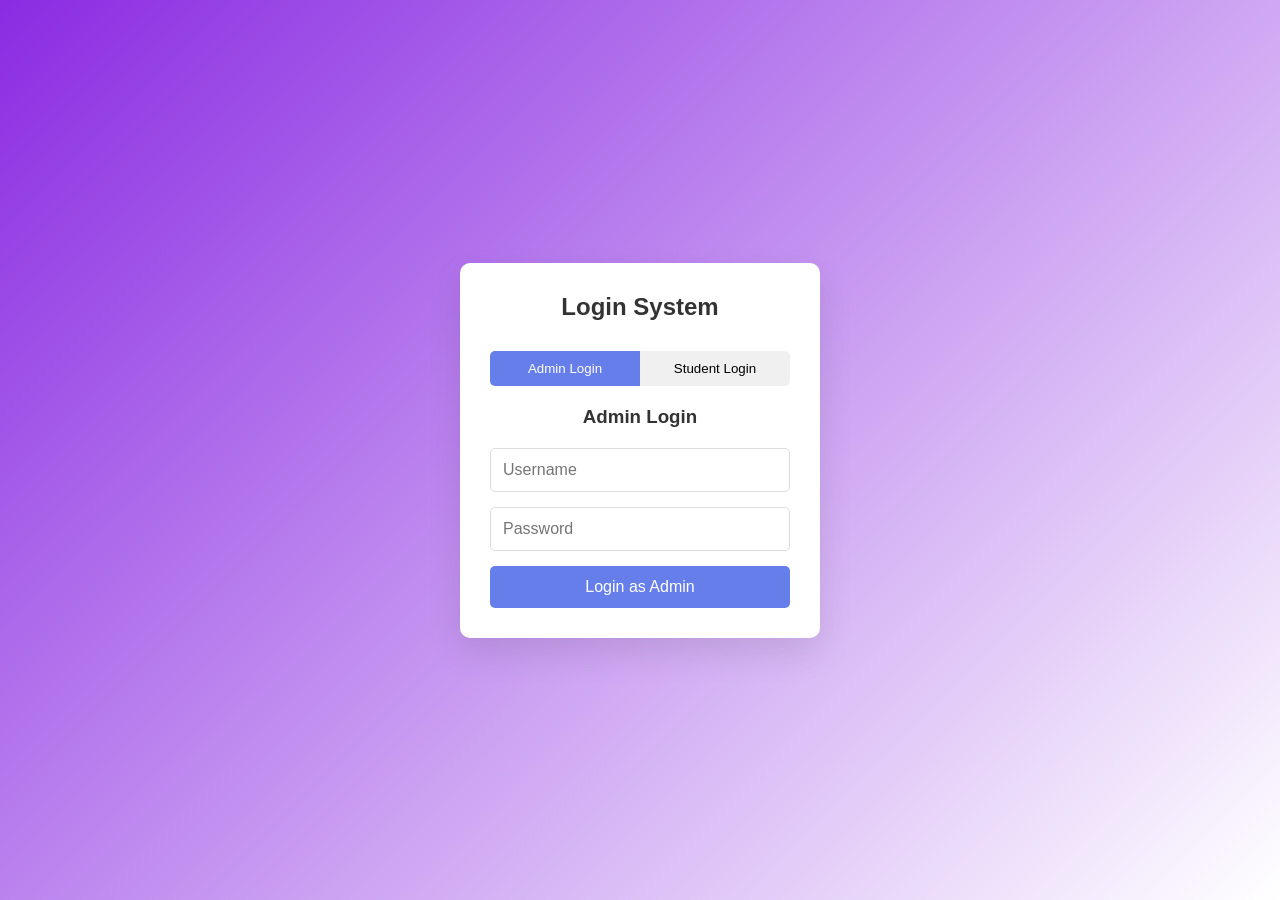
<file: index.html>
<!DOCTYPE html>
<html lang="en">
<head>
    <meta charset="UTF-8">
    <meta name="viewport" content="width=device-width, initial-scale=1.0">
    <meta name="mobile-web-app-capable" content="yes">
    <meta name="apple-mobile-web-app-capable" content="yes">
    <meta name="theme-color" content="#5b2a5e">
    <title>Login System</title>
    <link rel="stylesheet" href="style.css">
</head>
<body class="login-page">
    <div class="container">
        <div class="login-box">
            <h2>Login System</h2>
            
            <div class="tab-buttons">
                <button class="tab-btn active" onclick="showTab('admin')">Admin Login</button>
                <button class="tab-btn" onclick="showTab('student')">Student Login</button>
            </div>

            <form id="adminForm" class="login-form active">
                <h3>Admin Login</h3>
                <input type="text" id="adminUsername" placeholder="Username" required>
                <input type="password" id="adminPassword" placeholder="Password" required>
                <button type="submit">Login as Admin</button>
            </form>

            <form id="studentForm" class="login-form">
                <h3>Student Login</h3>
                <input type="text" id="studentUsername" placeholder="Username" required>
                <input type="password" id="studentPassword" placeholder="Password" required>
                <button type="submit">Login as Student</button>
                <div class="links">
                    <a href="#" onclick="showCreateAccount()">Create New Student Account</a>
                    <a href="#" onclick="showForgotPassword()">Forgot Password?</a>
                </div>
            </form>

            <form id="createForm" class="login-form">
                <h3>Create Student Account</h3>
                <input type="text" id="newUsername" placeholder="New Username" required>
                <input type="password" id="newPassword" placeholder="New Password" required>
                <input type="password" id="confirmPassword" placeholder="Confirm Password" required>
                <button type="submit">Create Account</button>
                <a href="#" onclick="showTab('student')">Back to Login</a>
            </form>

            <form id="forgotForm" class="login-form">
                <h3>Reset Password</h3>
                <input type="text" id="resetUsername" placeholder="Enter Username" required>
                <button type="submit">Reset Password</button>
                <a href="#" onclick="showTab('student')">Back to Login</a>
            </form>

            <div id="message" class="message"></div>
        </div>
    </div>

    <script src="script.js"></script>
</body>
</html>
</file>
<file: style.css>
* {
    margin: 0;
    padding: 0;
    box-sizing: border-box;
}

body {
    font-family: Arial, sans-serif;
    min-height: 100vh;
    display: flex;
    align-items: center;
    justify-content: center;
    background: linear-gradient(135deg, #8a2be2 0%, #ffffff 100%);
    background-attachment: fixed;
    background-size: cover;
    background-repeat: no-repeat;
}


.container {
    width: 100%;
    max-width: 400px;
    padding: 20px;
    animation: slideDown 0.6s ease;
    position: relative;
    z-index: 1;
}

@keyframes slideDown {
    from {
        opacity: 0;
        transform: translateY(-30px);
    }
    to {
        opacity: 1;
        transform: translateY(0);
    }
}

.login-box {
    background: white;
    border-radius: 10px;
    box-shadow: 0 15px 35px rgba(0, 0, 0, 0.1);
    padding: 30px;
    transition: all 0.3s ease;
}

.login-box:hover {
    box-shadow: 0 20px 45px rgba(0, 0, 0, 0.15);
    transform: translateY(-5px);
}

h2 {
    text-align: center;
    margin-bottom: 30px;
    color: #333;
    animation: glow 2s ease-in-out infinite;
}

@keyframes glow {
    0%, 100% { text-shadow: 0 0 5px rgba(138, 43, 226, 0.3); }
    50% { text-shadow: 0 0 20px rgba(138, 43, 226, 0.6); }
}

.tab-buttons {
    display: flex;
    margin-bottom: 20px;
}

.tab-btn {
    flex: 1;
    padding: 10px;
    border: none;
    background: #f0f0f0;
    cursor: pointer;
    transition: all 0.3s ease;
}

.tab-btn:hover {
    background: #e0e0e0;
    transform: scale(1.02);
}

.tab-btn:first-child {
    border-radius: 5px 0 0 5px;
}

.tab-btn:last-child {
    border-radius: 0 5px 5px 0;
}

.tab-btn.active {
    background: #667eea;
    color: white;
}

/* Login form animation */
.login-form {
    display: none;
    animation: fadeIn 0.3s ease-in-out;
}

.login-form.active {
    display: block;
}

@keyframes fadeIn {
    from {
        opacity: 0;
        transform: translateY(10px);
    }
    to {
        opacity: 1;
        transform: translateY(0);
    }
}

.login-form h3 {
    margin-bottom: 20px;
    color: #333;
    text-align: center;
    animation: fadeIn 0.5s ease;
}

.login-form input {
    width: 100%;
    padding: 12px;
    margin-bottom: 15px;
    border: 1px solid #ddd;
    border-radius: 5px;
    font-size: 16px;
    transition: all 0.3s ease;
    animation: slideInLeft 0.5s ease;
}

@keyframes slideInLeft {
    from {
        opacity: 0;
        transform: translateX(-20px);
    }
    to {
        opacity: 1;
        transform: translateX(0);
    }
}

.login-form input:focus {
    border-color: #667eea;
    box-shadow: 0 0 0 3px rgba(102, 126, 234, 0.1);
    transform: scale(1.01);
    outline: none;
}

.login-form button {
    width: 100%;
    padding: 12px;
    background: #667eea;
    color: white;
    border: none;
    border-radius: 5px;
    font-size: 16px;
    cursor: pointer;
    transition: all 0.3s ease;
    position: relative;
    overflow: hidden;
}

.login-form button::before {
    content: '';
    position: absolute;
    top: 50%;
    left: 50%;
    width: 0;
    height: 0;
    border-radius: 50%;
    background: rgba(255, 255, 255, 0.3);
    transform: translate(-50%, -50%);
    transition: width 0.6s, height 0.6s;
}

.login-form button:hover::before {
    width: 300px;
    height: 300px;
}

.login-form button:hover {
    background: #5a6fd8;
    transform: translateY(-2px);
    box-shadow: 0 5px 15px rgba(102, 126, 234, 0.3);
}

.login-form button:active {
    transform: translateY(0);
    box-shadow: 0 2px 8px rgba(102, 126, 234, 0.3);
}

.links {
    text-align: center;
    margin-top: 15px;
}

.links a {
    color: #667eea;
    text-decoration: none;
    font-size: 14px;
    margin: 0 10px;
    transition: all 0.3s ease;
}

.links a:hover {
    text-decoration: underline;
    color: #5a6fd8;
    transform: scale(1.05);
    display: inline-block;
}

.message {
    margin-top: 15px;
    padding: 10px;
    border-radius: 5px;
    text-align: center;
    display: none;
    animation: slideIn 0.4s ease;
}

@keyframes slideIn {
    from {
        opacity: 0;
        transform: translateX(-20px);
    }
    to {
        opacity: 1;
        transform: translateX(0);
    }
}

.message.success {
    background: #d4edda;
    color: #155724;
    border: 1px solid #c3e6cb;
}

.message.error {
    background: #f8d7da;
    color: #721c24;
    border: 1px solid #f5c6cb;
}

/* Mobile adjustments */
@media (max-width: 480px) {
    .login-box {
        padding: 20px;
    }

    h2 {
        font-size: 22px;
    }
}
/* Hide navbar on login page */
.login-page header {
    display: none;
}
</file>
